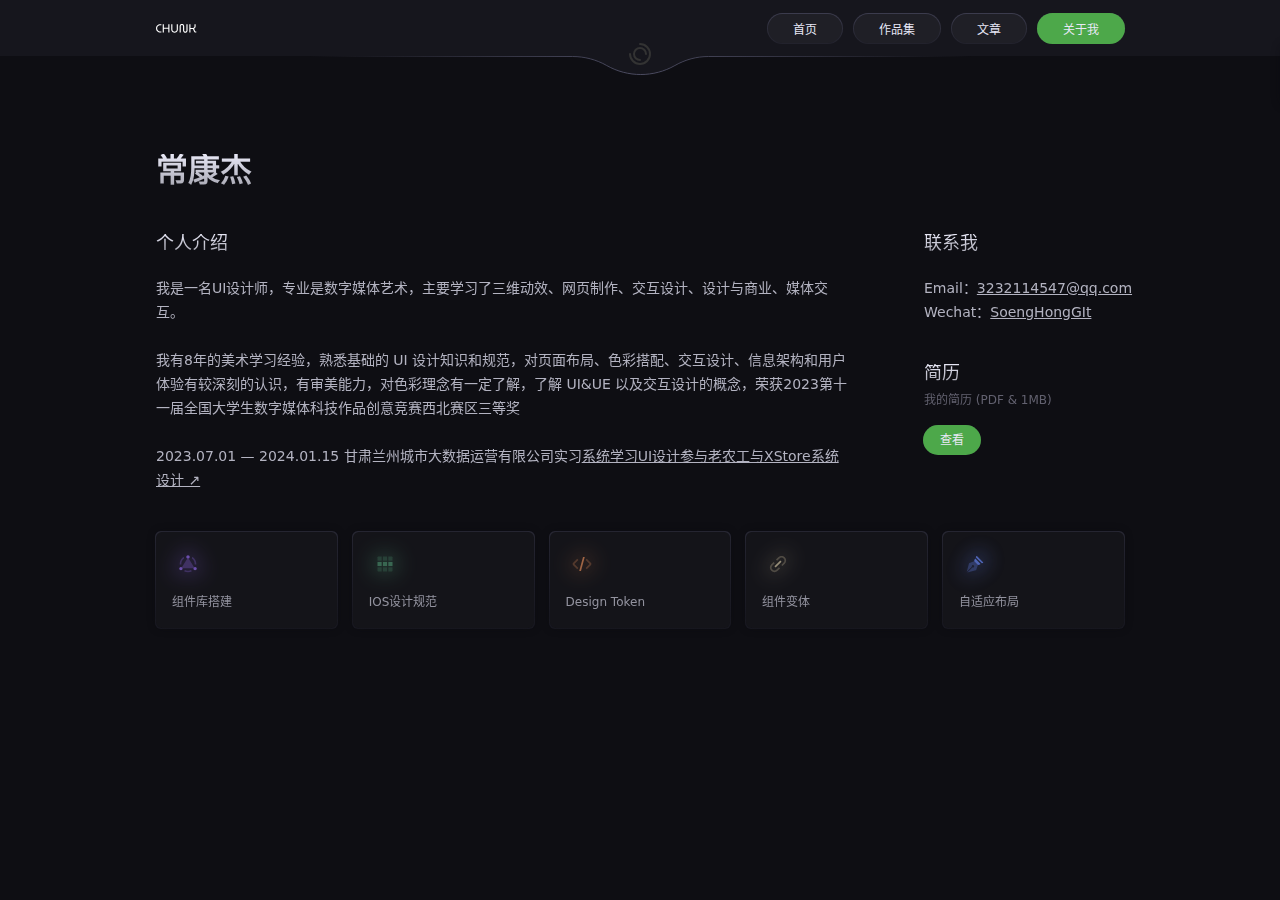
<file: about.html>
<!DOCTYPE html>
<html lang="zh-CN" style="color-scheme: dark;">
<head>
    <meta charset="UTF-8">
    <meta name="viewport" content="width=device-width, initial-scale=1.0">
    <title>CHUNK - About Me</title>
    <link rel="stylesheet" href="./css/style.min.css">
    <link rel="shortcut icon" href="./assets/public/favicon.svg"/>
</head>
<body>
    <canvas class="fireworks"></canvas>
    <div class="head">
        <div class="main">
            <a href="./index.html" class="logo"><img src="./assets/public/logo_text.svg"></a>
            <div class="menu">
                <li class="magical btn" onclick="window.location.href='./index.html'">首页</li>
                <li class="magical btn" onclick="window.location.href='./work.html'">作品集</li>
                <li class="magical btn" onclick="window.location.href='./blog.html'">文章</li>
                <li class="magical btn nav" onclick="window.location.href='./about.html'">关于我</li>
            </div>
            <div class="menu" id="menu-expand">
                <li class="magical btn skin" id="menu-expand-child"><i class="icon menu-icon"></i></li>
            </div>
            <div id="menu-panel">
                <div class="menu-panel-content">
                    <li class="magical btn" onclick="window.location.href='./index.html'">首页</li>
                    <li class="magical btn" onclick="window.location.href='./work.html'">作品集</li>
                    <li class="magical btn" onclick="window.location.href='./blog.html'">文章</li>
                    <li class="magical btn nav" onclick="window.location.href='./about.html'">关于我</li>
                </div>
            </div>
        </div>
        <blockquote><img src="./assets/public/logo.svg"></blockquote>
    </div>
    <div class="about">
        <div class="about-top">
            <div class="about-name">常康杰</div>
            <div class="about-info">
                <div class="about-info-left">
                    <div class="about-info-title">个人介绍</div>
                    <div class="introduce-desc">
                       我是一名UI设计师，专业是数字媒体艺术，主要学习了三维动效、网页制作、交互设计、设计与商业、媒体交互。<br><br>
                       我有8年的美术学习经验，熟悉基础的 UI  设计知识和规范，对页面布局、色彩搭配、交互设计、信息架构和用户体验有较深刻的认识，有审美能力，对色彩理念有一定了解，了解 UI&UE 以及交互设计的概念，荣获2023第十一届全国大学生数字媒体科技作品创意竞赛西北赛区三等奖<br><br>
                        2023.07.01 — 2024.01.15 甘肃兰州城市大数据运营有限公司实习<a href="http://www.silkdo.com/" target="_blank">系统学习UI设计参与老农工与XStore系统设计 ↗</a> 
                    </div>
                </div>
                <div class="about-info-right">
                    <div class="contact">
                        <div class="about-info-title">联系我</div>
                        <div class="contact-desc">
                            <div class="list">
                                <div class="list-label">Email：</div>
                                <div href="javascript:" class="list-value" id="email" tabindex="0" role="button"  title="点击复制邮箱">
                                    <a id="emailCopied">3232114547@qq.com</a>
                                </div>
                                <span class="list-value copied">copied&nbsp;✓</span>
                            </div>
                            <div class="list">
                                <div class="list-label">Wechat：</div>
                                <div class="list-value">
                                    <a class="tooltip">SoengHongGIt
                                        <div class="tooltip-box">
                                            <img src="./assets/about/微信图片_20240618094450.png">
                                        </div>
                                    </a>
                                </div>
                            </div>
                        </div>
                    </div>
                    <div class="resume">
                        <div class="about-info-title resume-title">简历</div>
                        <div class="resume-desc">
                            <div class="resume-desc-helptext">我的简历 (PDF & 1MB)</div>
                            <div class="magical resume-btn"><a href="https://www.zhipin.com/web/geek/resume" target="_blank">查看</a></div>
                        </div>
                    </div>
                </div>
            </div>
        </div>
        <div class="about-middle">
            <div class="power">
                
                <div class="list-01">
                    <div class="magical power-card">
                        <a>
                            <div class="card-img" style="background-image: url('./assets/about/abstract.svg')"></div>
                            <div class="card-text">组件库搭建</div>
                        </a>
                    </div>
                    <div class="magical power-card">
                        <a>
                            <div class="card-img" style="background-image: url('./assets/about/menu.svg')"></div>
                            <div class="card-text">IOS设计规范</div>
                        </a>
                    </div>
                    <div class="magical power-card">
                        <a>
                            <div class="card-img" style="background-image: url('./assets/about/code.svg')"></div>
                            <div class="card-text">Design Token</div>
                        </a>
                    </div>
                    <div class="magical power-card">
                        <a>
                            <div class="card-img" style="background-image: url('./assets/about/pin.svg')"></div>
                            <div class="card-text">组件变体</div>
                        </a>
                    </div>
                    <div class="magical power-card">
                        <a>
                            <div class="card-img" style="background-image: url('./assets/about/pen.svg')"></div>
                            <div class="card-text">自适应布局</div>
                        </a>
                    </div>
                </div>
            </div>
        </div>
        
   
</body>
<script src="./js/main.min.js"></script>
<script src='./js/anime.js'></script>
<script src='./js/firework.js'></script>
</html>
</file>
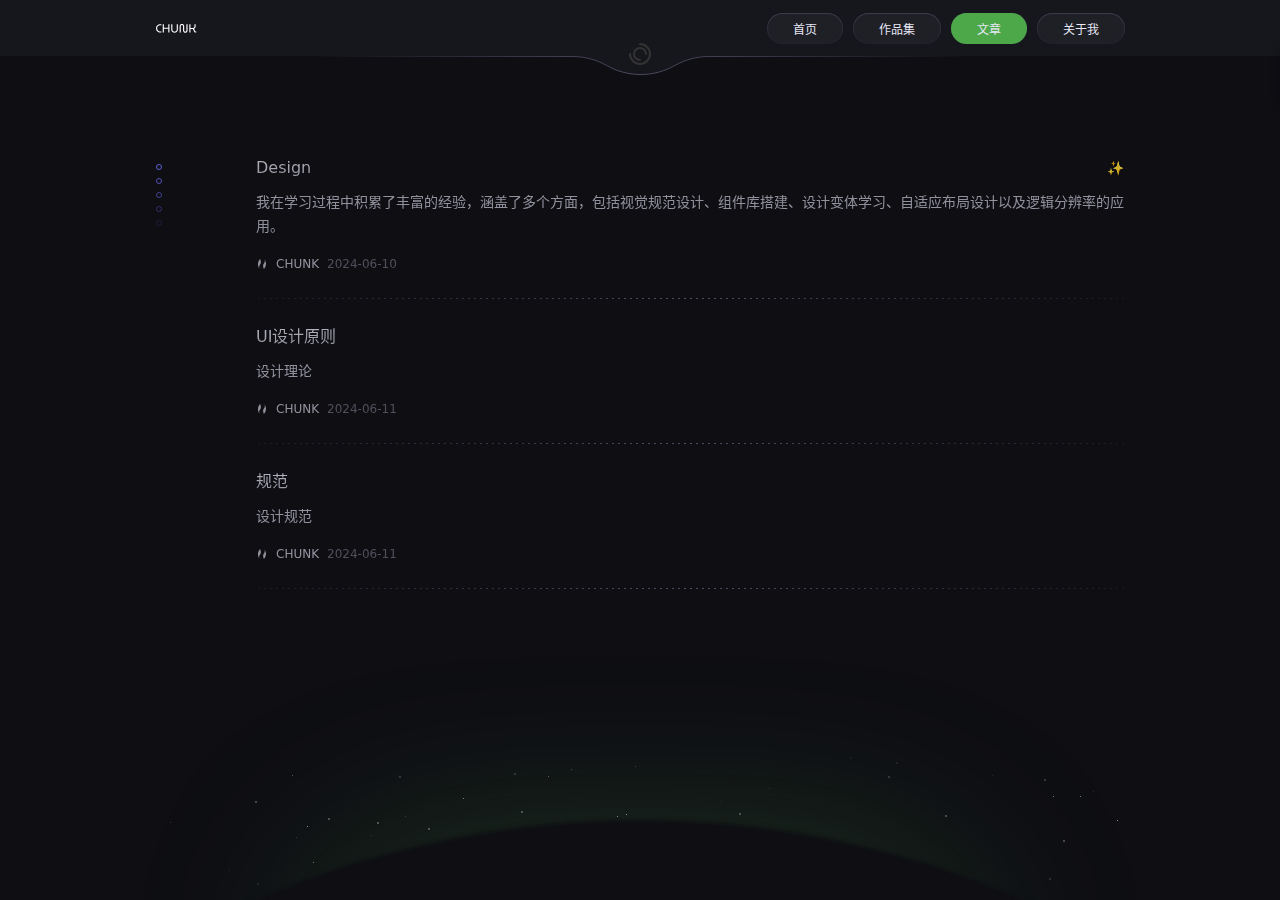
<file: blog.html>
<!DOCTYPE html>
<html lang="zh-CN" style="color-scheme: dark;">
<head>
    <meta charset="UTF-8">
    <meta name="viewport" content="width=device-width, initial-scale=1.0">
    <title>CHUNK - My Blog</title>
    <link rel="stylesheet" href="./css/style.min.css">
    <link rel="shortcut icon" href="./assets/public/favicon.svg" />
</head>
<body>
    <canvas class="fireworks"></canvas>
    <div class="head">
        <div class="main">
            <a href="./index.html" class="logo"><img src="./assets/public/logo_text.svg"></a>
            <div class="menu">
                <li class="magical btn" onclick="window.location.href='./index.html'">首页</li>
                <li class="magical btn" onclick="window.location.href='./work.html'">作品集</li>
                <li class="magical btn nav" onclick="window.location.href='./blog.html'">文章</li>
                <li class="magical btn" onclick="window.location.href='./about.html'">关于我</li>
            </div>
            <div class="menu" id="menu-expand">
                <li class="magical btn skin" id="menu-expand-child"><i class="icon menu-icon"></i></li>
            </div>
            <div id="menu-panel">
                <div class="menu-panel-content">
                    <li class="magical btn" onclick="window.location.href='./index.html'">首页</li>
                    <li class="magical btn" onclick="window.location.href='./work.html'">作品集</li>
                    <li class="magical btn nav" onclick="window.location.href='./blog.html'">文章</li>
                    <li class="magical btn" onclick="window.location.href='./about.html'">关于我</li>
                </div>
            </div>
        </div>
        <blockquote><img src="./assets/public/logo.svg"></blockquote>
    </div>
    <div class="blog">
        <div class="blog-left">
            <div class="blog-left-line"><img src="./assets/blog/line-dot.svg"></div>
        </div>
        <div class="blog-list">
            <div class="item">
                <a href="https://s1ttfe0xgxz.feishu.cn/wiki/PW9RwInzHiihVFkWRfUc5Bs3nw9?from=from_copylink" target="_blank">
                    <div class="text">
                        <div class="title-area">
                            <div class="title">
                                <div class="name">Design</div>
                                <div class="link"> ↗</div>
                            </div>
                            <div class="tag">✨</div>
                        </div>
                        <div class="desc">我在学习过程中积累了丰富的经验，涵盖了多个方面，包括视觉规范设计、组件库搭建、设计变体学习、自适应布局设计以及逻辑分辨率的应用。</div>
                    </div>
                    <div class="info">
                        <div class="info-avatar"><img src="./assets/blog/avatar.svg"></div>
                        <div class="info-name">CHUNK</div>
                        <div class="info-time">2024-06-10</div>
                    </div>
                </a>
                <div class="content-divider"></div>
            </div>
            <div class="item">
                <a href="https://s1ttfe0xgxz.feishu.cn/wiki/Rw2VwxAefiqaqskbkcRcSIhXnjd?from=from_copylink" target="_blank">
                    <div class="text">
                        <div class="title-area">
                            <div class="title">
                                <div class="name">UI设计原则</div>
                                <div class="link"> ↗</div>
                            </div>
                        </div>
                        <div class="desc">设计理论</div>
                    </div>
                    <div class="info">
                        <div class="info-avatar"><img src="./assets/blog/avatar.svg"></div>
                        <div class="info-name">CHUNK</div>
                        <div class="info-time">2024-06-11</div>
                    </div>
                </a>
                <div class="content-divider"></div>
            </div>
            <div class="item">
                <a href="https://s1ttfe0xgxz.feishu.cn/wiki/Rw2VwxAefiqaqskbkcRcSIhXnjd?from=from_copylink" target="_blank">
                    <div class="text">
                        <div class="title-area">
                            <div class="title">
                                <div class="name">规范</div>
                                <div class="link"> ↗</div>
                            </div>
                        </div>
                        <div class="desc">设计规范</div>
                    </div>
                    <div class="info">
                        <div class="info-avatar"><img src="./assets/blog/avatar.svg"></div>
                        <div class="info-name">CHUNK</div>
                        <div class="info-time">2024-06-11</div>
                    </div>
                </a>
                <div class="content-divider"></div>
            </div>
        </div>
    </div>
    <div class="widget">
        <div class="shape-light"></div>
        <div class="shape-star">
            <div class="rising-stars rising-stars-visible">
                <div style="height:1px;width:1px"></div>
                <div style="height:2px;width:2px"></div>
                <div style="height:1px;width:1px"></div>
            </div>
        </div>
        <div class="shape-earth"></div>
    </div>
</body>
<script>
    window.addEventListener("mousemove", function (e) {
        document.querySelectorAll(".magical").forEach(element => {
            const rect = element.getBoundingClientRect();
            const offsetX = e.clientX - rect.left;
            const offsetY = e.clientY - rect.top;
            element.style.setProperty("--mouse-x", `${offsetX}px`);
            element.style.setProperty("--mouse-y", `${offsetY}px`);
        });
    });
</script>
<script src="./js/main.min.js"></script>
<script src='./js/anime.js'></script>
<script src='./js/firework.js'></script>
</html>
</file>
<file: css/style.min.css>
@media screen and (max-width: 768px){.about-info{flex-direction:column}.list-00,.list-01{grid-template-columns:1fr 1fr !important}.about-bottom .experience .item{grid-template-columns:none !important;grid-template-rows:1fr !important}.blog-left{display:none}.menu{display:none !important}#menu-expand{display:block !important}.hello::after{width:320px !important;height:320px !important}.copyright span,.fillings,.friends{display:none !important}}@media screen and (min-width: 769px){#menu-panel{left:100vw !important}}*{border:0;margin:0;padding:0;box-sizing:border-box;list-style:none;font-size:12px;text-decoration:unset}body{background-color:#0E0E13;color:#E8E8F6;font-family:Roboto, system-ui, -apple-system, "Segoe UI", "Helvetica Neue", Arial, "Liberation Sans", sans-serif, "Apple Color Emoji", "Segoe UI Emoji", "Segoe UI Symbol", "Noto Color Emoji";-webkit-font-smoothing:antialiased;overflow-x:hidden}.fireworks{position:fixed;top:0;left:0;width:100%;height:100%;display:block;z-index:-999}.icon{font-size:0}.icon.dark::before{content:url(../assets/public/skin_light.svg)}.icon.menu-icon::before{content:url(../assets/public/menu_icon.svg)}.magical{--circle-size:600px;--inset:1px;--border:6px;position:relative;display:flex;align-items:center;justify-content:center;border-radius:var(--border);background-color:#0E0E13}.magical::before,.magical::after{content:'';position:absolute;width:calc(100% + var(--inset)*2);height:calc(100% + var(--inset)*2);border-radius:var(--border);inset:calc(0 - var(--inset))}.magical::before{background:radial-gradient(var(--circle-size) circle at var(--mouse-x) var(--mouse-y), rgba(255,255,255,0.3), transparent 40%);z-index:-1}.magical::after{background:linear-gradient(180deg, rgba(78,78,100,0.48) 0%, rgba(78,78,100,0.2) 100%);z-index:-2}.magical .show{width:100%;height:100%;position:absolute;border-radius:var(--border);opacity:0;pointer-events:none;background:radial-gradient(var(--circle-size) circle at var(--mouse-x) var(--mouse-y), rgba(255,255,255,0.01), transparent 40%)}.btn{--border:9999px;background-image:radial-gradient(var(--circle-size) circle at var(--mouse-x) var(--mouse-y), rgba(255,255,255,0.06), transparent 40%)}.btn::before{background:radial-gradient(var(--circle-size) circle at var(--mouse-x) var(--mouse-y), rgba(255,255,255,0.4), transparent 40%)}.btn::after{background:linear-gradient(180deg, rgba(78,78,100,0.68) 0%, rgba(78,78,100,0.2) 100%)}.head{position:fixed;padding:0 40px;width:100%;--height:56px;height:var(--height);display:flex;justify-content:center;align-items:center;--mw:968px;background:rgba(25,25,32,0.8);backdrop-filter:blur(4px);flex-direction:column;z-index:100}.head .main{width:100%;display:flex;justify-content:space-between;align-items:center;max-width:var(--mw)}.head .logo{height:20px}.head #menu-expand{display:none}.head #menu-expand.active{pointer-events:none}.head #menu-expand.active+#menu-panel{left:40px}.head #menu-expand>.menu-icon{transition:transform .5s}.head #menu-expand .active #menu-expand>.menu-icon{transform:rotate(45deg)}@keyframes goOut{0%{left:40px}100%{left:100vw}}.head .menu{display:flex;gap:12px}.head .menu li{--circle-size:100px;border-radius:9999px;padding:6px 25px;cursor:pointer;background-color:#1F1F26;transition:.3s background ease-in-out}.head .menu li.nav,.head .menu li.nav::before{background-color:#4da84a}.head .menu .skin{width:14px;padding:6px 13px}.head #menu-panel{width:calc(100vw - 80px);position:absolute;top:44px;left:100vw;padding:16px 24px;background:rgba(25,25,32,0.96);backdrop-filter:blur(4px);border-radius:6px;box-shadow:0px 0px 8px 0px rgba(10,10,14,0.4);z-index:101}.head #menu-panel .menu-panel-content{display:flex;flex-direction:row;flex-wrap:wrap;justify-content:flex-end;gap:16px}.head #menu-panel .menu-panel-content li{--circle-size:100px;border-radius:9999px;padding:6px 16px;cursor:pointer;background-color:#1F1F26;transition:.3s background ease-in-out}.head #menu-panel .menu-panel-content li.nav,.head #menu-panel .menu-panel-content li.nav::before{background-color:#4da84a}.head blockquote{position:absolute;inset:calc(20px + var(--height)) 0 0;font-size:0;width:100%;display:flex;align-items:flex-end;justify-content:center}.head blockquote::after{content:'';position:absolute;bottom:0;left:0;right:0;height:20px;background:url("../assets/public/head_bottom_line.svg") no-repeat center top;z-index:-1}.head blockquote img{margin-bottom:10px;animation:rotate 6s linear infinite}@keyframes rotate{0%{transform:rotate(0deg)}100%{transform:rotate(360deg)}}.footer{padding:60px 40px 20px 40px;font-size:12px;line-height:20px;color:#62616F}.footer .copyright{display:flex;justify-content:center;align-items:center;--mw:968px;gap:12px}.footer .copyright .main{width:100%;display:flex;justify-content:space-between;align-items:center;max-width:var(--mw)}.footer .copyright a{transition:color .15s ease-in;color:#62616F}.footer .copyright a:hover{color:#4da84a}.footer .copyright .friends{display:flex;justify-content:center;align-items:center;--mw:968px;gap:8px}.footer .copyright .friends .main{width:100%;display:flex;justify-content:space-between;align-items:center;max-width:var(--mw)}.widget{display:flex;justify-content:center;align-items:center;--mw:968px}.widget .main{width:100%;display:flex;justify-content:space-between;align-items:center;max-width:var(--mw)}.widget .shape-light{z-index:-99;position:fixed;bottom:-180px;width:600px;height:200px;border-radius:9999px;background:rgba(77,168,74,0.4);filter:blur(100px)}.widget .shape-star{position:fixed;z-index:-98;bottom:0;height:150px;width:var(--mw);-webkit-mask-image:linear-gradient(180deg, rgba(217,217,217,0) 0%, rgba(217,217,217,0.8) 25%, #d9d9d9 50%, rgba(217,217,217,0.8) 75%, rgba(217,217,217,0) 100%);mask-image:linear-gradient(180deg, rgba(217,217,217,0) 0%, rgba(217,217,217,0.8) 25%, #d9d9d9 50%, rgba(217,217,217,0.8) 75%, rgba(217,217,217,0) 100%);-webkit-mask-size:cover;mask-size:cover}@keyframes risingStarsAnination{0%{transform:translateZ(0) translateY(0)}to{transform:translateZ(0) translateY(-2000px)}}.widget .shape-star .rising-stars{opacity:.7;pointer-events:none}.widget .shape-star .rising-stars div{background:transparent;border-radius:50%}.widget .shape-star .rising-stars div:nth-child(1){animation-duration:100s !important;box-shadow:136px 13273px #fff,347px 1735px #fff,813px 1674px #fff,1949px 440px #fff,1440px 41px #fff,437px 1122px #fff,406px 430px #fff,1014px 25px #fff,1330px 1616px #fff,1636px 1496px #fff,1358px 800px #fff,48px 857px #fff,900px 1821px #fff,906px 1975px #fff,832px 163px #fff,1911px 1480px #fff,576px 523px #fff,783px 1435px #fff,738px 1712px #fff,1822px 193px #fff,1168px 1172px #fff,480px 687px #fff,798px 337px #fff,1747px 824px #fff,1296px 1690px #fff,1277px 1786px #fff,1941px 1271px #fff,1925px 784px #fff,400px 1302px #fff,112px 882px #fff,1008px 1624px #fff,55px 1604px #fff,1143px 1555px #fff,1354px 1344px #fff,1687px 601px #fff,651px 617px #fff,984px 1737px #fff,505px 1689px #fff,634px 1460px #fff,770px 827px #fff,315px 833px #fff,192px 1677px #fff,1324px 580px #fff,1862px 1217px #fff,157px 1255px #fff,1265px 1949px #fff,259px 482px #fff,1925px 39px #fff,1823px 1401px #fff,172px 1227px #fff,1120px 662px #fff,621px 681px #fff,959px 1389px #fff,370px 367px #fff,1629px 754px #fff,117px 756px #fff,415px 19px #fff,1158px 1227px #fff,36px 322px #fff,315px 1172px #fff,1156px 1010px #fff,758px 828px #fff,1576px 1585px #fff,725px 1487px #fff,1987px 1199px #fff,832px 827px #fff,1162px 92px #fff,103px 1868px #fff,588px 198px #fff,695px 984px #fff,1256px 1513px #fff,29px 924px #fff,1991px 1022px #fff,317px 932px #fff,114px 1610px #fff,1073px 1420px #fff,1161px 1045px #fff,684px 312px #fff,250px 419px #fff,151px 76px #fff,1228px 400px #fff,1381px 202px #fff,1210px 207px #fff,951px 1633px #fff,1585px 1768px #fff,1187px 1462px #fff,231px 1455px #fff,1457px 1778px #fff,1604px 75px #fff,1952px 1575px #fff,1870px 10px #fff,1240px 1824px #fff,591px 554px #fff,1696px 112px #fff,1618px 662px #fff,860px 1971px #fff,899px 1140px #fff,1334px 285px #fff,1051px 732px #fff,267px 1737px #fff,1363px 965px #fff,1829px 1718px #fff,1966px 1063px #fff,979px 1908px #fff,1654px 1085px #fff,416px 1055px #fff,1758px 576px #fff,1604px 720px #fff,840px 143px #fff,852px 1385px #fff,411px 1808px #fff,992px 28px #fff,1461px 122px #fff,1110px 671px #fff,221px 1734px #fff,1886px 1139px #fff,1963px 1765px #fff,406px 456px #fff,461px 1710px #fff,524px 1305px #fff,905px 1265px #fff,731px 126px #fff,1748px 186px #fff,759px 1511px #fff,1502px 1174px #fff,163px 1326px #fff,1236px 416px #fff,963px 1543px #fff,509px 373px #fff,1965px 942px #fff,1621px 1614px #fff,211px 515px #fff,1064px 990px #fff,475px 715px #fff,1977px 366px #fff,1480px 1801px #fff,693px 701px #fff,944px 628px #fff,1870px 1324px #fff,1745px 442px #fff,753px 1087px #fff,1639px 620px #fff,1838px 1570px #fff,1945px 1028px #fff,1692px 1037px #fff,276px 440px #fff,668px 1787px #fff,440px 1541px #fff,1493px 199px #fff,1930px 1584px #fff,1856px 700px #fff,1161px 682px #fff,1671px 664px #fff,286px 1182px #fff,1933px 1388px #fff,743px 1367px #fff,849px 1823px #fff,136px 25px #fff,568px 102px #fff,659px 687px #fff,27px 211px #fff,1980px 602px #fff,383px 176px #fff,1124px 470px #fff,1143px 100px #fff,1744px 1751px #fff,689px 614px #fff,596px 1867px #fff,710px 883px #fff,637px 202px #fff,1372px 962px #fff,1595px 1650px #fff,1491px 1428px #fff,873px 235px #fff,1127px 582px #fff,700px 140px #fff,1470px 1395px #fff,1133px 1532px #fff,1736px 1749px #fff,1841px 228px #fff,529px 1790px #fff,1084px 1246px #fff,1365px 230px #fff,529px 304px #fff,528px 1689px #fff,1549px 1892px #fff,975px 1315px #fff,1924px 1909px #fff,423px 115px #fff,1198px 432px #fff,1081px 956px #fff,1890px 1360px #fff,872px 535px #fff,781px 630px #fff,1010px 197px #fff,651px 125px #fff,1569px 1159px #fff,233px 759px #fff,372px 139px #fff,742px 1233px #fff,302px 1514px #fff,1159px 879px #fff,1536px 213px #fff,1212px 49px #fff,897px 1653px #fff,1735px 765px #fff,1086px 410px #fff,609px 1933px #fff,127px 172px #fff,179px 1873px #fff,584px 299px #fff,861px 1050px #fff,400px 234px #fff,1401px 806px #fff,1086px 47px #fff,1735px 1844px #fff,1874px 1698px #fff,975px 720px #fff,164px 845px #fff,461px 66px #fff,894px 1102px #fff,151px 1968px #fff,258px 1303px #fff,366px 593px #fff,390px 1023px #fff,1296px 661px #fff,308px 285px #fff,554px 1926px #fff,1409px 527px #fff,1661px 316px #fff,101px 439px #fff,1051px 1323px #fff,1144px 1541px #fff,479px 16px #fff,1172px 911px #fff,1087px 1807px #fff,1699px 628px #fff,1859px 1056px #fff,571px 1977px #fff,137px 1578px #fff,906px 847px #fff,1071px 430px #fff,212px 323px #fff,353px 276px #fff,680px 316px #fff,1781px 1151px #fff,137px 1426px #fff,1270px 1679px #fff,696px 220px #fff,587px 184px #fff,704px 795px #fff,1646px 907px #fff,1546px 11px #fff,369px 1976px #fff,1199px 815px #fff,290px 913px #fff,159px 1921px #fff,955px 1406px #fff,748px 1132px #fff,1388px 1674px #fff,1390px 1925px #fff,961px 70px #fff,1015px 927px #fff,470px 64px #fff,1125px 684px #fff,615px 1839px #fff,1318px 1437px #fff,1338px 1130px #fff,295px 1857px #fff,1656px 1208px #fff,1550px 1250px #fff,595px 1523px #fff,943px 1812px #fff,976px 1048px #fff,175px 1883px #fff,641px 1066px #fff,1115px 758px #fff,1726px 1072px #fff,1403px 1085px #fff,1601px 935px #fff,221px 877px #fff,1318px 1484px #fff,1382px 1995px #fff,737px 1875px #fff,772px 1635px #fff,869px 1654px #fff,1179px 18px #fff,518px 695px #fff,691px 1963px #fff,1290px 1259px #fff,121px 1616px #fff,531px 1751px #fff,538px 968px #fff,1492px 1387px #fff,848px 1586px #fff,665px 1946px #fff,307px 984px #fff,593px 1790px #fff,282px 981px #fff,1383px 1886px #fff,1220px 1353px #fff,537px 1893px #fff,1228px 1085px #fff,1415px 532px #fff,660px 982px #fff,308px 1837px #fff,1644px 694px #fff,1137px 296px #fff,1010px 450px #fff,1405px 1366px #fff,1823px 1910px #fff,623px 1983px #fff,585px 716px #fff,1521px 888px #fff,334px 1235px #fff,989px 1957px #fff,1055px 1917px #fff,1012px 1921px #fff,502px 793px #fff,362px 394px #fff,437px 1451px #fff,49px 1224px #fff,1883px 326px #fff,235px 1679px #fff,355px 1148px #fff,204px 907px #fff,1405px 851px #fff,404px 986px #fff,126px 239px #fff,1311px 1960px #fff,1178px 804px #fff,692px 1467px #fff,523px 1043px #fff,259px 1128px #fff,940px 229px #fff,733px 590px #fff,845px 1397px #fff,64px 383px #fff,220px 1136px #fff,307px 48px #fff,1996px 1239px #fff,495px 322px #fff,1245px 1786px #fff,392px 26px #fff,1053px 835px #fff,68px 296px #fff,1165px 63px #fff,1992px 584px #fff,1947px 881px #fff,1012px 205px #fff,419px 1901px #fff,91px 667px #fff,558px 1692px #fff,129px 252px #fff,369px 428px #fff,241px 1865px #fff,289px 1345px #fff,1591px 1655px #fff,29px 585px #fff,489px 885px #fff,342px 307px #fff,589px 658px #fff,1069px 348px #fff,355px 690px #fff,1141px 483px #fff,299px 1211px #fff,217px 1040px #fff,266px 524px #fff,1151px 304px #fff,777px 1096px #fff,1166px 1726px #fff,1332px 819px #fff,986px 1727px #fff,87px 1949px #fff,1962px 83px #fff,133px 708px #fff,1603px 504px #fff,487px 1316px #fff,216px 863px #fff,877px 162px #fff,1234px 1181px #fff,1102px 1118px #fff,509px 475px #fff,621px 935px #fff,658px 589px #fff,665px 1606px #fff,878px 1542px #fff,864px 882px #fff,1070px 1310px #fff,1983px 1146px #fff,1673px 1885px #fff,1008px 351px #fff,1896px 494px #fff,1523px 1071px #fff,1424px 773px #fff,1077px 571px #fff,281px 602px #fff,19px 1135px #fff,852px 1826px #fff,1114px 1291px #fff,956px 257px #fff,1956px 1188px #fff,1779px 284px #fff,204px 613px #fff,1892px 1213px #fff,1787px 1914px #fff,1732px 695px #fff,1497px 375px #fff,1266px 1719px #fff,1668px 1242px #fff,931px 147px #fff,399px 1359px #fff,1626px 518px #fff,840px 1495px #fff,145px 926px #fff,924px 46px #fff,1907px 1649px #fff,953px 1435px #fff,1530px 373px #fff,320px 1346px #fff,1007px 581px #fff,897px 46px #fff,926px 1693px #fff,1187px 370px #fff,69px 939px #fff,64px 1548px #fff,66px 491px #fff,1871px 676px #fff,1240px 722px #fff,1223px 216px #fff,1743px 1566px #fff,1901px 1944px #fff,918px 583px #fff,285px 601px #fff,1303px 263px #fff,1156px 1288px #fff,1897px 61px #fff,463px 1533px #fff,98px 1153px #fff,1430px 1811px #fff,304px 651px #fff,722px 260px #fff,219px 1577px #fff,157px 112px #fff,1146px 1534px #fff,972px 230px #fff,529px 962px #fff,91px 947px #fff,410px 1245px #fff,1556px 586px #fff,591px 1038px #fff,1571px 892px #fff,236px 1129px #fff,976px 1915px #fff,903px 590px #fff,939px 521px #fff,697px 859px #fff,1192px 71px #fff,614px 366px #fff,1197px 1094px #fff,1433px 839px #fff,1689px 1700px #fff,1023px 1084px #fff,176px 1110px #fff,12px 830px #fff,1880px 1619px #fff,1914px 994px #fff,218px 987px #fff,1585px 517px #fff,1837px 502px #fff,1878px 1043px #fff,30px 837px #fff,1582px 1999px #fff,1698px 940px #fff,613px 266px #fff,1628px 29px #fff,1113px 180px #fff,239px 269px #fff,1903px 449px #fff,1788px 1095px #fff,51px 1761px #fff,421px 1073px #fff,353px 292px #fff,1612px 749px #fff,986px 601px #fff,450px 343px #fff,1386px 1341px #fff,204px 848px #fff,1527px 110px #fff,379px 1993px #fff,820px 1197px #fff,279px 1804px #fff,160px 1801px #fff,1475px 1135px #fff,1374px 1626px #fff,873px 1542px #fff,1637px 1435px #fff,470px 1761px #fff,628px 919px #fff,628px 574px #fff}.widget .shape-star .rising-stars div:nth-child(2){animation-duration:150s !important;box-shadow:1046px 2770px #fff,584px 202px #fff,195px 1038px #fff,84px 741px #fff,466px 961px #fff,192px 609px #fff,704px 571px #fff,1498px 1059px #fff,21px 1214px #fff,643px 408px #fff,848px 514px #fff,420px 1928px #fff,866px 698px #fff,1071px 119px #fff,1284px 570px #fff,907px 89px #fff,1990px 137px #fff,768px 1886px #fff,1602px 623px #fff,223px 255px #fff,1224px 1955px #fff,1216px 1001px #fff,817px 1781px #fff,1586px 684px #fff,221px 71px #fff,1885px 1713px #fff,1441px 15px #fff,1946px 1649px #fff,437px 1773px #fff,1831px 657px #fff,1230px 220px #fff,906px 1681px #fff,906px 184px #fff,1689px 859px #fff,1655px 564px #fff,1900px 1354px #fff,378px 1964px #fff,985px 1685px #fff,1357px 999px #fff,1518px 1502px #fff,1068px 338px #fff,920px 1753px #fff,1589px 1108px #fff,1212px 1920px #fff,199px 596px #fff,172px 67px #fff,1104px 797px #fff,682px 571px #fff,228px 1285px #fff,401px 751px #fff,558px 1703px #fff,1382px 736px #fff,463px 1746px #fff,579px 1384px #fff,208px 1771px #fff,290px 881px #fff,408px 1189px #fff,1024px 768px #fff,247px 282px #fff,1254px 1274px #fff,592px 1785px #fff,460px 914px #fff,275px 429px #fff,991px 93px #fff,1961px 429px #fff,998px 1797px #fff,1363px 1258px #fff,1387px 611px #fff,1850px 482px #fff,401px 482px #fff,899px 966px #fff,1424px 1844px #fff,1555px 1899px #fff,625px 506px #fff,41px 219px #fff,958px 1518px #fff,1894px 717px #fff,1207px 807px #fff,183px 614px #fff,1146px 467px #fff,349px 1521px #fff,587px 1330px #fff,940px 1640px #fff,1167px 1990px #fff,1728px 1870px #fff,88px 336px #fff,1326px 944px #fff,1103px 117px #fff,1531px 1508px #fff,588px 1497px #fff,1193px 1036px #fff,475px 345px #fff,775px 731px #fff,1189px 411px #fff,1657px 108px #fff,828px 1788px #fff,622px 357px #fff,1441px 1292px #fff,1332px 361px #fff,979px 376px #fff,504px 412px #fff,1470px 290px #fff,1422px 1637px #fff,911px 1694px #fff,1304px 1729px #fff,1378px 890px #fff,181px 1238px #fff,166px 1011px #fff,570px 823px #fff,1842px 771px #fff,1495px 189px #fff,324px 1077px #fff,850px 883px #fff,1718px 1273px #fff,1559px 215px #fff,425px 254px #fff,114px 1855px #fff,1425px 253px #fff,1327px 477px #fff,1644px 234px #fff,851px 1060px #fff,384px 1151px #fff,78px 433px #fff,269px 847px #fff,11px 1426px #fff,1583px 31px #fff,1067px 48px #fff,1532px 544px #fff,1418px 923px #fff,1609px 1733px #fff,96px 1597px #fff,1818px 421px #fff,1059px 181px #fff,156px 1830px #fff,1565px 11px #fff,989px 287px #fff,827px 459px #fff,1730px 1155px #fff,688px 939px #fff,694px 6px #fff,360px 1041px #fff,1230px 1560px #fff,1228px 1637px #fff,207px 460px #fff,1869px 627px #fff,69px 872px #fff,438px 154px #fff,217px 721px #fff,141px 678px #fff,606px 1622px #fff,1836px 1505px #fff,568px 1817px #fff,1692px 901px #fff,1726px 1257px #fff,272px 77px #fff,1327px 405px #fff,833px 628px #fff,974px 782px #fff,828px 1085px #fff,1516px 57px #fff,1432px 279px #fff,1308px 608px #fff,419px 1365px #fff,989px 1354px #fff,343px 557px #fff,1787px 1617px #fff,609px 281px #fff,397px 635px #fff,330px 1483px #fff,1039px 1891px #fff,623px 390px #fff,849px 1113px #fff,774px 1584px #fff,339px 1374px #fff,910px 294px #fff,348px 1997px #fff,961px 1571px #fff,108px 1103px #fff,761px 1908px #fff,1612px 1543px #fff,1978px 1013px #fff,1420px 170px #fff,250px 157px #fff,760px 804px #fff,503px 1240px #fff,913px 1425px #fff,694px 541px #fff,999px 1757px #fff,1792px 865px #fff,521px 1962px #fff,892px 1943px #fff,1266px 744px #fff,1315px 121px #fff,957px 1880px #fff,1387px 334px #fff,101px 132px #fff,760px 1557px #fff,1100px 112px #fff,879px 173px #fff,1712px 1707px #fff,888px 28px #fff,33px 1189px #fff,1316px 1591px #fff,254px 1751px #fff,494px 1485px #fff,1654px 782px #fff,1983px 693px #fff,754px 1919px #fff,1116px 85px #fff,1417px 634px #fff,343px 657px #fff,481px 1867px #fff,805px 1831px #fff,213px 1734px #fff,1305px 225px #fff,1158px 1852px #fff,1335px 1897px #fff,995px 514px #fff,1297px 1704px #fff,732px 25px #fff,1190px 1980px #fff,515px 1537px #fff,1675px 639px #fff,1693px 1862px #fff,417px 1885px #fff,1303px 1332px #fff,1422px 259px #fff,1176px 1403px #fff,1477px 980px #fff,1960px 461px #fff,99px 980px #fff,1139px 418px #fff,1357px 487px #fff,1009px 1329px #fff,293px 355px #fff,301px 464px #fff,222px 138px #fff,307px 265px #fff,989px 856px #fff,182px 1885px #fff,1064px 1909px #fff,885px 155px #fff,403px 166px #fff,1540px 1180px #fff,310px 1519px #fff,777px 496px #fff,664px 1389px #fff,1950px 758px #fff,63px 1412px #fff,1247px 1151px #fff,365px 60px #fff,1793px 502px #fff,533px 320px #fff,927px 766px #fff,206px 340px #fff,1261px 292px #fff,1908px 1564px #fff,99px 50px #fff,1693px 1858px #fff,641px 1034px #fff,1063px 453px #fff,1973px 163px #fff,712px 600px #fff,264px 1682px #fff,1686px 289px #fff,1305px 745px #fff,30px 349px #fff,649px 1772px #fff,1032px 141px #fff,204px 1345px #fff,46px 289px #fff,173px 466px #fff,1369px 1116px #fff,528px 196px #fff,1355px 1117px #fff,1344px 1192px #fff,220px 304px #fff,1816px 1984px #fff,1903px 683px #fff,389px 934px #fff,79px 1352px #fff,1317px 1295px #fff,1169px 1389px #fff,1061px 914px #fff,1777px 1736px #fff,1859px 286px #fff,1479px 569px #fff,930px 1613px #fff,1892px 682px #fff,867px 1193px #fff,40px 1606px #fff,624px 1860px #fff,1829px 1897px #fff,1891px 1944px #fff,1633px 1642px #fff,71px 627px #fff,1334px 1548px #fff,1461px 1437px #fff,220px 547px #fff,334px 907px #fff,1512px 34px #fff,789px 64px #fff,190px 1169px #fff,358px 22px #fff,438px 115px #fff,1576px 248px #fff,117px 836px #fff,957px 1773px #fff,213px 1553px #fff,1211px 1094px #fff,1768px 1569px #fff,541px 725px #fff,1027px 1196px #fff,996px 677px #fff,1406px 1504px #fff,707px 1457px #fff,1704px 445px #fff,1403px 1557px #fff,1743px 223px #fff,1866px 1923px #fff,1137px 762px #fff,1566px 1760px #fff,1289px 1717px #fff,1397px 634px #fff,1286px 516px #fff,1179px 1503px #fff,1143px 1306px #fff,489px 1107px #fff,1663px 145px #fff,1553px 1813px #fff,1611px 1558px #fff,969px 946px #fff,243px 25px #fff,518px 117px #fff,1510px 12px #fff,1461px 1296px #fff,453px 697px #fff,726px 1082px #fff,1727px 410px #fff,1242px 1258px #fff,1847px 1331px #fff,1746px 1023px #fff,972px 1887px #fff,704px 453px #fff,424px 993px #fff,1437px 797px #fff,1947px 235px #fff,916px 1060px #fff,1034px 1354px #fff,723px 1738px #fff,447px 1609px #fff,167px 780px #fff,462px 1224px #fff,704px 1676px #fff,1880px 495px #fff,665px 1497px #fff,773px 1221px #fff,471px 771px #fff,549px 221px #fff,846px 242px #fff,638px 300px #fff,75px 492px #fff,856px 1803px #fff,1605px 1288px #fff,740px 11px #fff,1009px 1229px #fff,650px 1734px #fff,565px 1651px #fff,1314px 949px #fff,852px 1135px #fff,1742px 360px #fff,512px 487px #fff,965px 1638px #fff,619px 1818px #fff,982px 838px #fff,36px 1269px #fff,14px 542px #fff,1913px 1614px #fff,1231px 1455px #fff,950px 1539px #fff,1599px 124px #fff,854px 661px #fff,45px 810px #fff,1098px 425px #fff,1088px 579px #fff,100px 673px #fff,1729px 1110px #fff,35px 507px #fff,435px 708px #fff,893px 127px #fff,953px 1523px #fff,1067px 1352px #fff,1806px 376px #fff,738px 1173px #fff,676px 1910px #fff,405px 805px #fff,1289px 1838px #fff,1794px 677px #fff,1727px 1763px #fff,729px 181px #fff,417px 1509px #fff,402px 867px #fff,1047px 1577px #fff,1748px 619px #fff,815px 156px #fff,1668px 13px #fff,285px 1014px #fff,499px 1355px #fff,384px 819px #fff,364px 1484px #fff,968px 534px #fff,1935px 1915px #fff,662px 870px #fff,1837px 1960px #fff,1063px 1369px #fff,388px 271px #fff,1406px 1113px #fff,1909px 897px #fff,506px 101px #fff,680px 1579px #fff,1908px 1476px #fff,1065px 1308px #fff,892px 1806px #fff,1303px 1738px #fff,1112px 935px #fff,1112px 354px #fff,799px 1222px #fff,1131px 1922px #fff,341px 1281px #fff,744px 298px #fff,1519px 698px #fff,934px 1143px #fff,989px 584px #fff,1250px 161px #fff,49px 1336px #fff,1154px 1944px #fff,260px 1720px #fff,243px 963px #fff,1336px 834px #fff,1373px 578px #fff,1624px 146px #fff,493px 141px #fff,991px 1986px #fff,715px 465px #fff,1380px 373px #fff,1134px 284px #fff,1469px 1534px #fff,1074px 1672px #fff,836px 1225px #fff,1115px 1213px #fff,500px 509px #fff,350px 817px #fff,1352px 1204px #fff,530px 786px #fff,53px 906px #fff,414px 601px #fff,977px 552px #fff,447px 196px #fff,67px 548px #fff,837px 399px #fff,1786px 792px #fff,1681px 1843px #fff,1695px 847px #fff,726px 768px #fff,667px 1145px #fff,382px 395px #fff,502px 1182px #fff,1930px 100px #fff,492px 1356px #fff,221px 977px #fff,998px 848px #fff,482px 531px #fff,497px 239px #fff,1795px 681px #fff,1721px 1218px #fff,521px 349px #fff,1573px 1747px #fff,294px 1103px #fff,39px 235px #fff,1502px 1754px #fff,1918px 1587px #fff,1448px 604px #fff,583px 62px #fff,790px 1923px #fff,510px 344px #fff,165px 1091px #fff,1474px 1639px #fff,1577px 1452px #fff,1017px 99px #fff,1547px 679px #fff,852px 1216px #fff,83px 1818px #fff,1240px 1423px #fff,1122px 1475px #fff,418px 230px #fff,1989px 1326px #fff,1828px 1633px #fff,1412px 373px #fff,685px 1113px #fff,1909px 1468px #fff;opacity:.5}.widget .shape-star .rising-stars div:nth-child(3){animation-duration:200s !important;box-shadow:1858px 10327px #fff,1161px 1700px #fff,271px 1050px #fff,1378px 1738px #fff,1479px 1467px #fff,1866px 1558px #fff,802px 12px #fff,1322px 341px #fff,1593px 1458px #fff,1500px 710px #fff,1933px 1717px #fff,487px 1255px #fff,1547px 240px #fff,1460px 931px #fff,1725px 1308px #fff,69px 335px #fff,802px 1969px #fff,1621px 1871px #fff,1553px 113px #fff,1166px 124px #fff,1987px 79px #fff,180px 1271px #fff,466px 765px #fff,129px 1528px #fff,73px 117px #fff,1836px 1944px #fff,335px 125px #fff,145px 364px #fff,1864px 1974px #fff,525px 559px #fff,865px 876px #fff,1097px 828px #fff,1544px 1001px #fff,1362px 411px #fff,1218px 312px #fff,185px 1270px #fff,1273px 493px #fff,1241px 1593px #fff,1410px 1164px #fff,398px 1009px #fff,1700px 570px #fff,1985px 937px #fff,706px 958px #fff,651px 1650px #fff,765px 1675px #fff,1557px 316px #fff,779px 1365px #fff,1150px 581px #fff,251px 1600px #fff,1244px 906px #fff,912px 1051px #fff,733px 1393px #fff,1081px 847px #fff,592px 420px #fff,1820px 736px #fff,912px 807px #fff,1925px 711px #fff,1862px 1277px #fff,985px 1024px #fff,162px 1318px #fff,1714px 559px #fff,1588px 1205px #fff,763px 955px #fff,1760px 1228px #fff,756px 1980px #fff,1119px 382px #fff,1887px 1961px #fff,1869px 798px #fff,1105px 800px #fff,1110px 1166px #fff,1669px 1354px #fff,1014px 128px #fff,290px 692px #fff,1666px 102px #fff,249px 559px #fff,1874px 1811px #fff,1998px 1676px #fff,1728px 1882px #fff,1730px 736px #fff,890px 426px #fff,1388px 1047px #fff,701px 374px #fff,1542px 1736px #fff,781px 163px #fff,791px 809px #fff,1649px 438px #fff,1094px 1475px #fff,241px 382px #fff,1632px 1472px #fff,62px 1676px #fff,1154px 909px #fff,501px 1121px #fff,886px 526px #fff,1587px 1752px #fff,1247px 131px #fff,1800px 242px #fff,590px 1059px #fff,837px 1819px #fff,281px 1355px #fff,161px 1898px #fff,1465px 371px #fff,1578px 823px #fff,877px 1360px #fff,276px 1713px #fff,296px 522px #fff,804px 173px #fff,1793px 617px #fff,1622px 1824px #fff,237px 1068px #fff,1933px 545px #fff,1543px 1870px #fff,884px 578px #fff,125px 250px #fff,986px 882px #fff,1400px 1211px #fff,570px 1508px #fff,1449px 115px #fff,726px 914px #fff,1499px 1532px #fff,1308px 968px #fff,1876px 630px #fff,843px 606px #fff,144px 1085px #fff,878px 1315px #fff,1779px 1571px #fff,1145px 1510px #fff,1368px 1857px #fff,852px 627px #fff,1680px 641px #fff,1652px 1798px #fff,1303px 1056px #fff,1391px 45px #fff,365px 972px #fff,1031px 1860px #fff,1806px 1213px #fff,1249px 233px #fff,1126px 1513px #fff,1921px 1055px #fff,1490px 1176px #fff,641px 1781px #fff,1640px 854px #fff,542px 1083px #fff,106px 679px #fff,1423px 857px #fff,1254px 781px #fff,1775px 950px #fff,681px 239px #fff,756px 478px #fff,1199px 973px #fff,346px 1704px #fff,421px 911px #fff,339px 1168px #fff,586px 1762px #fff,801px 274px #fff,1901px 1693px #fff,914px 1706px #fff,976px 1023px #fff,787px 802px #fff,1057px 1614px #fff,438px 173px #fff,56px 1526px #fff,258px 1960px #fff,1756px 4px #fff,434px 1702px #fff,1590px 1362px #fff,607px 1053px #fff,1510px 1225px #fff,683px 262px #fff,184px 1205px #fff,1579px 891px #fff,131px 1755px #fff,1929px 761px #fff,1867px 1152px #fff,1875px 280px #fff,271px 1683px #fff,671px 1224px #fff,1836px 1011px #fff,1323px 1211px #fff,1149px 1503px #fff,57px 1496px #fff,149px 647px #fff,1927px 142px #fff,381px 1755px #fff,265px 1660px #fff,322px 1161px #fff,946px 304px #fff,1616px 1035px #fff,1283px 1371px #fff,1232px 1532px #fff,1869px 387px #fff,1101px 1882px #fff,1428px 1762px #fff,1666px 620px #fff,444px 739px #fff,1525px 1091px #fff,1372px 1186px #fff,1733px 898px #fff,1076px 72px #fff,538px 1382px #fff,424px 1995px #fff,571px 526px #fff,412px 521px #fff,1372px 564px #fff,1358px 1203px #fff,1427px 689px #fff,1599px 1873px #fff,589px 384px #fff,855px 739px #fff,1431px 1233px #fff,983px 1877px #fff,1174px 1911px #fff,1194px 337px #fff,206px 865px #fff,621px 423px #fff,934px 1528px #fff,853px 1336px #fff,722px 1341px #fff,1806px 1361px #fff,1077px 281px #fff,1298px 79px #fff,258px 389px #fff,666px 560px #fff,1898px 1083px #fff,869px 1141px #fff,345px 1500px #fff,1025px 1327px #fff,1953px 302px #fff,1709px 773px #fff,1565px 467px #fff,1937px 55px #fff,435px 510px #fff,833px 271px #fff,711px 1105px #fff,121px 1869px #fff,1934px 948px #fff,175px 387px #fff,899px 1971px #fff,1784px 1443px #fff,1080px 1296px #fff,1733px 1938px #fff,677px 949px #fff,998px 1514px #fff,455px 1734px #fff,318px 574px #fff,140px 84px #fff,1555px 1854px #fff,1244px 471px #fff,874px 1216px #fff,1590px 358px #fff,1251px 1027px #fff,855px 1210px #fff,540px 1026px #fff,1035px 1680px #fff,814px 1264px #fff,1852px 974px #fff,757px 1443px #fff,836px 22px #fff,1477px 1364px #fff,92px 1002px #fff,114px 1147px #fff,748px 1621px #fff,1293px 1083px #fff,1222px 40px #fff,1870px 210px #fff,943px 1762px #fff,340px 785px #fff,916px 1916px #fff,1993px 1791px #fff,1811px 556px #fff,1839px 1073px #fff,1193px 331px #fff,613px 35px #fff,1858px 1384px #fff,1730px 1678px #fff,1379px 787px #fff,1312px 73px #fff,231px 1475px #fff,903px 939px #fff,1037px 801px #fff,853px 631px #fff,1256px 861px #fff,1329px 685px #fff,1078px 115px #fff,229px 876px #fff,667px 1493px #fff,418px 674px #fff,558px 1881px #fff,1745px 633px #fff,1677px 676px #fff,1407px 616px #fff,1874px 67px #fff,276px 1509px #fff,1757px 543px #fff,280px 249px #fff,1738px 609px #fff,1908px 23px #fff,1677px 580px #fff,32px 1763px #fff,32px 447px #fff,1702px 1504px #fff,1190px 1477px #fff,215px 82px #fff,327px 407px #fff,1559px 1114px #fff,933px 668px #fff,451px 621px #fff,1929px 846px #fff,32px 774px #fff,1956px 1642px #fff,1475px 1964px #fff,676px 1033px #fff,1810px 1514px #fff,1518px 1712px #fff,1436px 1851px #fff,523px 1439px #fff,374px 1219px #fff,609px 1850px #fff,1515px 1935px #fff,54px 775px #fff,1775px 1760px #fff,638px 1563px #fff,319px 560px #fff,1624px 180px #fff,156px 879px #fff,997px 296px #fff,1015px 1008px #fff,1003px 1273px #fff,1916px 585px #fff,729px 692px #fff,576px 742px #fff,346px 1712px #fff,1632px 1017px #fff,1820px 1786px #fff,529px 1067px #fff,1641px 1899px #fff,1034px 1776px #fff,936px 1016px #fff,1372px 1163px #fff,1877px 117px #fff,1400px 1800px #fff,855px 1426px #fff,1333px 1970px #fff,686px 628px #fff,1594px 1839px #fff,1025px 475px #fff,103px 738px #fff,1984px 632px #fff,1471px 1777px #fff,761px 1601px #fff,1892px 277px #fff,1134px 1234px #fff,1811px 198px #fff,87px 704px #fff,1651px 1976px #fff,52px 1767px #fff,704px 1337px #fff,802px 191px #fff,1558px 1521px #fff,561px 1204px #fff,693px 921px #fff,97px 1563px #fff,855px 1409px #fff,458px 250px #fff,144px 1721px #fff,1783px 863px #fff,1595px 691px #fff,345px 308px #fff,1528px 1854px #fff,989px 130px #fff,1325px 1593px #fff,206px 749px #fff,836px 1724px #fff,1278px 208px #fff,232px 829px #fff,199px 638px #fff,1519px 215px #fff,14px 69px #fff,1677px 1092px #fff,1894px 579px #fff,958px 408px #fff,105px 377px #fff,896px 1369px #fff,1793px 864px #fff,279px 987px #fff,1431px 636px #fff,1255px 1430px #fff,1169px 79px #fff,920px 227px #fff,1211px 721px #fff,535px 552px #fff,51px 332px #fff,933px 146px #fff,377px 1335px #fff,249px 63px #fff,1535px 535px #fff,457px 616px #fff,1722px 813px #fff,998px 1478px #fff,308px 1395px #fff,1860px 1153px #fff,146px 1334px #fff,1200px 1599px #fff,1758px 861px #fff,1676px 1494px #fff,344px 1423px #fff,1281px 1775px #fff,1617px 942px #fff,190px 660px #fff,1783px 399px #fff,1364px 1781px #fff,1439px 1725px #fff,146px 1650px #fff,1209px 656px #fff,1181px 938px #fff,1710px 72px #fff,1176px 757px #fff,219px 1728px #fff,1271px 353px #fff,471px 665px #fff,1212px 1531px #fff,1805px 1687px #fff,1225px 1591px #fff,107px 532px #fff,7px 1980px #fff,1366px 89px #fff,1276px 574px #fff,1200px 1144px #fff,1886px 924px #fff,665px 1543px #fff,1418px 55px #fff,1755px 1828px #fff,1626px 48px #fff,697px 1868px #fff,901px 1643px #fff,21px 1696px #fff,932px 1471px #fff,1468px 1972px #fff,1682px 1786px #fff,323px 332px #fff,1798px 1661px #fff,827px 1124px #fff,1790px 1828px #fff,1117px 219px #fff,364px 1082px #fff,808px 1877px #fff,1542px 1281px #fff,1929px 704px #fff,1867px 1408px #fff,1850px 1264px #fff,299px 199px #fff,413px 1414px #fff,117px 1574px #fff,1361px 61px #fff,746px 1194px #fff,1719px 1803px #fff,374px 155px #fff,140px 570px #fff,1797px 850px #fff,1540px 509px #fff,1278px 603px #fff,1520px 1385px #fff,805px 207px #fff,1977px 1386px #fff,1452px 1361px #fff,937px 38px #fff,1294px 1911px #fff,1898px 1002px #fff,657px 972px #fff,1050px 641px #fff,1072px 255px #fff,438px 638px #fff,261px 1056px #fff,620px 1078px #fff,558px 1957px #fff,1767px 1500px #fff,182px 565px #fff,565px 48px #fff,227px 504px #fff,1483px 371px #fff,693px 236px #fff,766px 317px #fff,1305px 669px #fff,885px 537px #fff,1935px 44px #fff,1391px 1152px #fff,220px 1369px #fff,654px 1800px #fff,1974px 264px #fff,1930px 959px #fff,1197px 1905px #fff,543px 1035px #fff,156px 1975px #fff,1828px 1156px #fff,319px 242px #fff,1657px 83px #fff,682px 879px #fff,1293px 1716px #fff,1561px 739px #fff,1365px 927px #fff,1753px 812px #fff;opacity:.3}.widget .shape-star .rising-stars-visible div{animation:risingStarsAnination linear infinite}.widget .shape-earth{position:fixed;z-index:-97;bottom:-1840px;width:1920px;height:1920px;border-radius:9999px;background:#0E0E13;filter:blur(2px)}.index{display:flex;justify-content:center;align-items:center;--mw:968px;flex-direction:column;justify-content:flex-start;padding:96px 40px 60px 40px;min-height:calc(100vh - 100px)}.index .main{width:100%;display:flex;justify-content:space-between;align-items:center;max-width:var(--mw)}.index .hello{display:flex;justify-content:center;align-items:center;--mw:968px;height:400px;width:100%;max-width:var(--mw);flex-direction:column}.index .hello .main{width:100%;display:flex;justify-content:space-between;align-items:center;max-width:var(--mw)}.index .hello .title{display:flex;justify-content:center;align-items:flex-start;gap:8px}.index .hello .title *{font-size:32px;font-weight:700}.index .hello .title .title-hi{font-size:32px;font-weight:700;background:linear-gradient(180deg, #E8E8F6 0%, rgba(232,232,246,0.72) 100%);background-clip:text;-webkit-background-clip:text;-webkit-text-fill-color:transparent}.index .hello .title .title-name{--bg:linear-gradient(90deg, #A29CD3 0%, #E8BFAC 100%);position:relative;background:var(--bg);background-clip:text;-webkit-background-clip:text;-webkit-text-fill-color:transparent}.index .hello .title .title-name:hover::after{content:'';position:absolute;inset:auto 0 0;width:100%;height:1px;background:var(--bg)}.index .hello .hello-desc{height:28px;color:#B3B3C1;font-size:16px;line-height:28px;font-weight:300;letter-spacing:1px;margin:24px 0 0 0}.index .hello::after{content:'';position:absolute;width:512px;height:512px;background-image:radial-gradient(circle at center, rgba(255,255,255,0.3) 1px, transparent 1px);background-size:8px 8px;mask-image:radial-gradient(at center, #fff, transparent 72%);-webkit-mask-image:radial-gradient(at center, #fff, transparent 72%);opacity:0.6;z-index:-1}.index .content-divider{display:flex;justify-content:center;align-items:center;--mw:968px;width:100%;max-width:var(--mw);height:1px;background-image:radial-gradient(circle at center, #4E4E64 1px, transparent 1px);background-size:6px 1px;background-repeat:repeat;mask-image:radial-gradient(at center, #fff, transparent 90%);-webkit-mask-image:radial-gradient(at center, #fff, transparent 90%)}.index .content-divider .main{width:100%;display:flex;justify-content:space-between;align-items:center;max-width:var(--mw)}.index .quickly-link{display:flex;justify-content:center;align-items:center;--mw:968px;flex-direction:column;padding-top:80px;width:100%;max-width:var(--mw)}.index .quickly-link .main{width:100%;display:flex;justify-content:space-between;align-items:center;max-width:var(--mw)}.index .quickly-link .title-hi{font-size:32px;font-weight:700;background:linear-gradient(180deg, #E8E8F6 0%, rgba(232,232,246,0.72) 100%);background-clip:text;-webkit-background-clip:text;-webkit-text-fill-color:transparent}.index .quickly-link .loader{margin:32px 0 48px 0;width:40px;height:8px;--c:#4da84a 90deg,#0E0E13 0;background:conic-gradient(from 135deg at top, var(--c)) 0 0,conic-gradient(from -45deg at bottom, var(--c)) 0 100%;background-size:calc(100%/4) 50%;background-repeat:repeat-x;animation:l12 2s infinite}@keyframes l12{60%,100%{background-position:calc(100%/3) 0,calc(100%/-3) 100%}}.index .quickly-link .link-card{display:flex;justify-content:center;align-items:center;--mw:968px;flex-direction:column;gap:16px;width:100%;max-width:var(--mw)}.index .quickly-link .link-card .main{width:100%;display:flex;justify-content:space-between;align-items:center;max-width:var(--mw)}.index .quickly-link .link-card .link-card-list{width:100%;max-width:var(--mw);display:grid;grid-template-columns:repeat(auto-fill, minmax(240px, 1fr));grid-gap:16px}.index .quickly-link .link-card .link-card-list .link-card-item{background-color:#141419;box-shadow:0px 0px 8px 0px rgba(10,10,14,0.4);--circle-size:400px}.index .quickly-link .link-card .link-card-list .link-card-item *{transition:opacity .4s}.index .quickly-link .link-card .link-card-list .link-card-item a{width:100%;display:flex;flex-direction:row;align-items:center;padding:16px;gap:12px}.index .quickly-link .link-card .link-card-list .link-card-item a:hover{color:#4da84a;transition:all .15s ease-in}.index .quickly-link .link-card .link-card-list .link-card-item a:hover .info,.index .quickly-link .link-card .link-card-list .link-card-item a:hover .icon-arrow,.index .quickly-link .link-card .link-card-list .link-card-item a:hover img{opacity:1}.index .quickly-link .link-card .link-card-list .link-card-item img{width:40px;opacity:.6}.index .quickly-link .link-card .link-card-list .link-card-item .info{width:100%;display:flex;flex-direction:column;align-items:flex-start;gap:4px;opacity:.8}.index .quickly-link .link-card .link-card-list .link-card-item .info .info-title{width:100%;font-size:14px;font-weight:500;line-height:24px;background:linear-gradient(180deg, #E8E8F6 0%, rgba(232,232,246,0.72) 100%);background-clip:text;-webkit-background-clip:text;-webkit-text-fill-color:transparent}.index .quickly-link .link-card .link-card-list .link-card-item .info .info-desc{width:100%;font-size:12px;font-weight:400;line-height:20px;color:#B3B3C1}.index .quickly-link .link-card .link-card-list .link-card-item .icon-arrow{width:14px;height:14px;opacity:0}.work{display:flex;justify-content:center;align-items:center;--mw:968px;padding:154px 40px 60px 40px;flex-direction:column;align-items:center;justify-content:flex-start;min-height:calc(100vh - 100px)}.work .main{width:100%;display:flex;justify-content:space-between;align-items:center;max-width:var(--mw)}.work .card-list{width:100%;max-width:var(--mw);display:grid;grid-template-columns:repeat(auto-fill, minmax(280px, 1fr));grid-gap:16px}.work .card-list .item{--circle-size:600px;border-radius:6px;background-color:#141419;box-shadow:0px 0px 8px 0px rgba(10,10,14,0.4);align-content:start;flex-wrap:wrap}.work .card-list .item a{display:flex;flex-direction:column;padding:16px;gap:16px}.work .card-list .item a .dark{position:relative;font-size:0}.work .card-list .item a .dark::after{content:"";position:absolute;width:100%;height:100%;left:0}.work .card-list .item a .dark .cover{width:100%;border-radius:6px;opacity:.9;transition:opacity .2s}.work .card-list .item a .text{display:flex;flex-direction:column;align-items:flex-start;gap:4px;word-wrap:break-word;opacity:.8;transition:opacity .2s}.work .card-list .item a .text .title-area{display:flex;width:100%;justify-content:space-between;align-items:center;gap:8px}.work .card-list .item a .text .title-area .title{display:flex;align-items:center;gap:4px}.work .card-list .item a .text .title-area .title .name{font-size:14px;line-height:24px;font-weight:500;background:linear-gradient(180deg, #E8E8F6 0%, rgba(232,232,246,0.72) 100%);background-clip:text;-webkit-background-clip:text;-webkit-text-fill-color:transparent}.work .card-list .item a .text .title-area .title .link{opacity:0;transition:opacity .2s}.work .card-list .item a .text .title-area .tag{font-size:12px;line-height:100%;font-weight:500;padding:4px 8px;border-radius:9999px}.work .card-list .item a .text .title-area .tag-web{color:#57AC84;background:rgba(87,172,132,0.1);border:1px solid rgba(87,172,132,0.16)}.work .card-list .item a .text .title-area .tag-assets{color:#D59A78;background:rgba(213,154,120,0.1);border:1px solid rgba(213,154,120,0.16)}.work .card-list .item a .text .title-area .tag-app{color:#cb55d2;background:rgba(203,85,210,0.1);border:1px solid rgba(203,85,210,0.16)}.work .card-list .item a .text .title-area .tag-2b{color:#6F98FF;background:rgba(111,152,255,0.1);border:1px solid rgba(111,152,255,0.16)}.work .card-list .item a .text .title-area .tag-other{color:#939EA9;background:rgba(147,158,169,0.1);border:1px solid rgba(147,158,169,0.16)}.work .card-list .item a .text .desc{width:100%;font-size:12px;line-height:20px;color:#B3B3C1}.work .card-list .item a:hover .cover,.work .card-list .item a:hover .text,.work .card-list .item a:hover .link{opacity:1 !important;transition:opacity .4s}.blog{display:flex;justify-content:center;align-items:center;--mw:968px;padding:154px 40px 60px 40px;flex-direction:row;align-items:flex-start;min-height:calc(100vh - 100px)}.blog .main{width:100%;display:flex;justify-content:space-between;align-items:center;max-width:var(--mw)}.blog .blog-left{min-width:100px;padding-top:10px}.blog .blog-left .blog-left-line{width:6px;position:fixed}.blog .blog-list{display:flex;flex-direction:column;align-items:flex-start;max-width:868px}.blog .blog-list .item{width:100%}.blog .blog-list .item .content-divider{display:flex;justify-content:center;align-items:center;--mw:968px;width:100%;max-width:var(--mw);height:1px;background-image:radial-gradient(circle at center, #4E4E64 1px, transparent 1px);background-size:6px 1px;background-repeat:repeat;mask-image:radial-gradient(at center, #fff, transparent 90%);-webkit-mask-image:radial-gradient(at center, #fff, transparent 90%);margin:24px 0}.blog .blog-list .item .content-divider .main{width:100%;display:flex;justify-content:space-between;align-items:center;max-width:var(--mw)}.blog .blog-list .item a{display:flex;flex-direction:column;gap:16px}.blog .blog-list .item a .text{display:flex;flex-direction:column;align-items:flex-start;gap:8px;opacity:.8;transition:opacity .2s}.blog .blog-list .item a .text .title-area{width:100%;display:flex;justify-content:space-between;align-items:center;gap:12px}.blog .blog-list .item a .text .title-area .title{display:flex;align-items:center;gap:6px}.blog .blog-list .item a .text .title-area .title .name{font-size:16px;line-height:28px;font-weight:500;background:linear-gradient(180deg, #E8E8F6 0%, rgba(232,232,246,0.72) 100%);background-clip:text;-webkit-background-clip:text;-webkit-text-fill-color:transparent;transition:text-shadow .2s}.blog .blog-list .item a .text .title-area .title .link{font-size:16px;line-height:28px;font-weight:500;color:#4da84a;opacity:0;transition:opacity .2s}.blog .blog-list .item a .text .title-area .tag{font-size:14px;line-height:24px;font-weight:400;color:#62616F}.blog .blog-list .item a .text .desc{width:100%;font-size:14px;line-height:24px;font-weight:400;color:#B3B3C1}.blog .blog-list .item a .info{display:flex;flex-direction:row;align-items:center;justify-content:flex-start;gap:8px;opacity:.8;transition:opacity .2s}.blog .blog-list .item a .info .info-avatar{width:12px;height:12px}.blog .blog-list .item a .info .info-name{font-size:12px;line-height:20px;font-weight:400;color:#B3B3C1}.blog .blog-list .item a .info .info-time{font-size:12px;line-height:20px;font-weight:400;color:#62616F}.blog .blog-list .item a:hover .link,.blog .blog-list .item a:hover .text,.blog .blog-list .item a:hover .info{opacity:1 !important;transition:opacity .4s}.blog .blog-list .item a:hover .text .name{text-shadow:0 0 #4da84a}.about{display:flex;justify-content:center;align-items:center;--mw:968px;flex-direction:column;padding:154px 40px 60px 40px}.about .main{width:100%;display:flex;justify-content:space-between;align-items:center;max-width:var(--mw)}.about .about-top{max-width:var(--mw);display:flex;flex-direction:column}.about .about-name{font-size:32px;line-height:100%;font-weight:700;margin-bottom:48px;background:linear-gradient(180deg, #E8E8F6 0%, rgba(232,232,246,0.72) 100%);background-clip:text;-webkit-background-clip:text;-webkit-text-fill-color:transparent}.about .about-info{display:flex;gap:72px}.about .about-info-title{font-size:18px;line-height:100%;font-weight:500;margin-bottom:24px;background:linear-gradient(180deg, #E8E8F6 0%, rgba(232,232,246,0.72) 100%);background-clip:text;-webkit-background-clip:text;-webkit-text-fill-color:transparent}.about .about-info-left{max-width:696px}.about .about-info-left .introduce-desc{font-size:14px;line-height:24px;color:#B3B3C1}.about .about-info-left .introduce-desc a{font-size:14px;line-height:24px;font-weight:500;text-decoration:underline;color:#B3B3C1;transition:color .15s ease-in}.about .about-info-left .introduce-desc a:hover{color:#4da84a}.about .about-info-right{display:flex;flex-direction:column;gap:40px;min-width:200px}.about .about-info-right .contact-desc{font-size:14px;line-height:24px;color:#B3B3C1}.about .about-info-right .contact-desc .list{display:flex;flex-direction:row}.about .about-info-right .contact-desc .list .list-label{font-size:14px;line-height:24px}.about .about-info-right .contact-desc .list .list-value a{font-size:14px;line-height:24px;color:#B3B3C1;transition:color .15s ease-in;text-decoration:underline;display:flex;align-items:center;gap:4px}.about .about-info-right .contact-desc .list .list-value a:hover{cursor:pointer;color:#4da84a}.about .about-info-right .contact-desc .list .copied{opacity:0;color:#15a675;transition:opacity .4s;margin-left:4px}.about .about-info-right .resume-title{margin-bottom:8px}.about .about-info-right .resume-desc{display:flex;flex-direction:column;align-items:flex-start}.about .about-info-right .resume-desc .resume-desc-helptext{font-size:12px;line-height:20px;color:#62616F;margin-bottom:16px}.about .about-info-right .resume-desc .resume-btn{--circle-size:100px;--border:9999px;border-radius:9999px;padding:4px 16px;cursor:pointer;background-color:#4da84a}.about .about-info-right .resume-desc .resume-btn::before{background-color:#4da84a}.about .about-info-right .resume-desc .resume-btn a{font-size:12px;line-height:20px;color:#E8E8F6;text-decoration:none}.about .about-middle{width:100%;max-width:var(--mw);display:flex;flex-direction:column;margin:40px 0 80px 0}.about .about-middle .power{display:flex;flex-direction:column;gap:16px}.about .about-middle .power .list-00{width:100%;display:grid;grid-template-columns:1fr 1fr 1fr 1fr;grid-gap:16px}.about .about-middle .power .list-01{width:100%;display:grid;grid-template-columns:1fr 1fr 1fr 1fr 1fr;grid-gap:16px}.about .about-middle .power .power-card{--circle-size:400px;background-color:#141419;box-shadow:0px 0px 8px 0px rgba(10,10,14,0.4)}.about .about-middle .power .power-card a{width:100%;display:flex;flex-direction:column;align-items:flex-start;gap:12px;padding:16px}.about .about-middle .power .power-card a .card-img{width:32px;height:32px;opacity:.8;transition:opacity .2s;display:flex;align-items:center;justify-content:center;background:no-repeat center}.about .about-middle .power .power-card a .card-img img{z-index:1}.about .about-middle .power .power-card a .card-img::after{content:'';position:absolute;width:32px;height:32px;filter:blur(10px);background:inherit;background-size:100%}.about .about-middle .power .power-card a:hover .card-img,.about .about-middle .power .power-card a:hover .card-text{opacity:1;transition:opacity .4s}.about .about-middle .power .power-card a .card-text{font-size:12px;line-height:20px;color:#B3B3C1;opacity:.8;transition:opacity .2s}.about .about-middle .power .power-card-number{--circle-size:400px;background-color:#141419;box-shadow:0px 0px 8px 0px rgba(10,10,14,0.4)}.about .about-middle .power .power-card-number a{width:100%;display:flex;flex-direction:column;align-items:flex-start;gap:12px;padding:16px}.about .about-middle .power .power-card-number a:hover .card-title,.about .about-middle .power .power-card-number a:hover .card-text{opacity:1;transition:opacity .4s}.about .about-middle .power .power-card-number a .card-title{font-size:18px;line-height:28px;font-weight:500;background:linear-gradient(180deg, #E8E8F6 0%, rgba(232,232,246,0.72) 100%);background-clip:text;-webkit-background-clip:text;-webkit-text-fill-color:transparent;opacity:.8;transition:opacity .2s}.about .about-middle .power .power-card-number a .card-text{font-size:12px;line-height:20px;color:#B3B3C1;opacity:.8;transition:opacity .2s}.about .about-bottom{width:100%;max-width:var(--mw);display:flex;flex-direction:column}.about .about-bottom .experience{width:100%;display:flex;flex-direction:column;gap:48px}.about .about-bottom .experience .item{display:grid;grid-template-columns:1fr 1fr 3fr;gap:16px}.about .about-bottom .experience .item .time{font-size:14px;line-height:24px;color:#B3B3C1}.about .about-bottom .experience .item .name{display:flex;flex-direction:column;gap:4px}.about .about-bottom .experience .item .name .company a{font-size:14px;line-height:24px;color:#B3B3C1;transition:color .15s ease-in}.about .about-bottom .experience .item .name .company a:hover{color:#4da84a}.about .about-bottom .experience .item .name .job{font-size:12px;line-height:20px;color:#62616F}.about .about-bottom .experience .item .project-experience{display:flex;flex-direction:column;gap:40px}.about .about-bottom .experience .item .project-experience .item{display:flex;flex-direction:column;gap:16px}.about .about-bottom .experience .item .project-experience .item .title{font-size:14px;line-height:24px;font-weight:500;background:linear-gradient(180deg, #E8E8F6 0%, rgba(232,232,246,0.72) 100%);background-clip:text;-webkit-background-clip:text;-webkit-text-fill-color:transparent}.about .about-bottom .experience .item .project-experience .item .desc{color:#B3B3C1}.about .about-bottom .experience .item .project-experience .item .desc li{font-size:14px;line-height:28px;list-style:circle}.tooltip{position:relative;display:inline-block}.tooltip .tooltip-box{width:160px;height:160px;visibility:hidden;background-color:#fff;text-align:center;border-radius:6px;padding:20px;box-shadow:0px 4px 24px rgba(10,10,14,0.12);position:absolute;right:0px;top:32px;z-index:9999;opacity:0;transition:opacity .4s}.tooltip .tooltip-box::after{content:" ";position:absolute;bottom:100%;right:10%;border-width:8px;border-style:solid;border-color:transparent transparent white transparent}.tooltip .tooltip-box img{width:120px;height:120px;border-radius:4px}.tooltip:hover .tooltip-box{visibility:visible;opacity:1}
</file>
